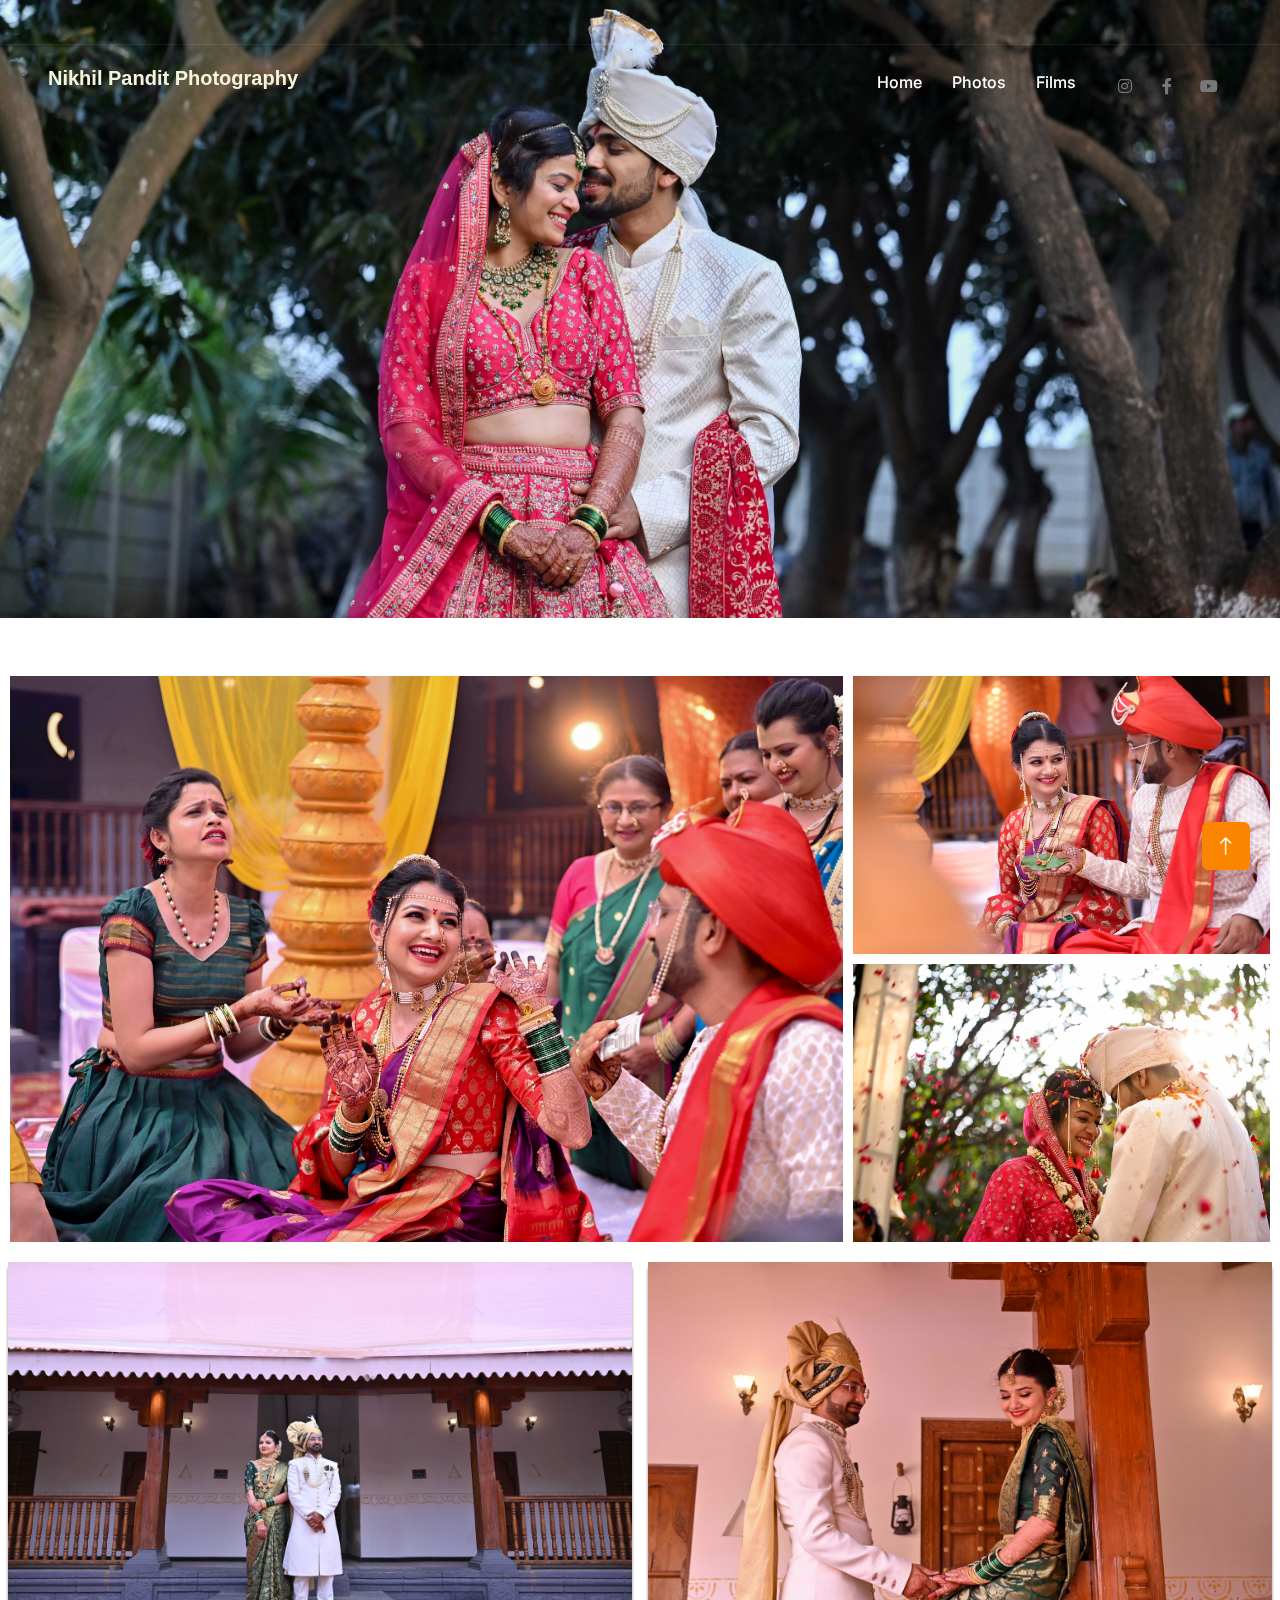
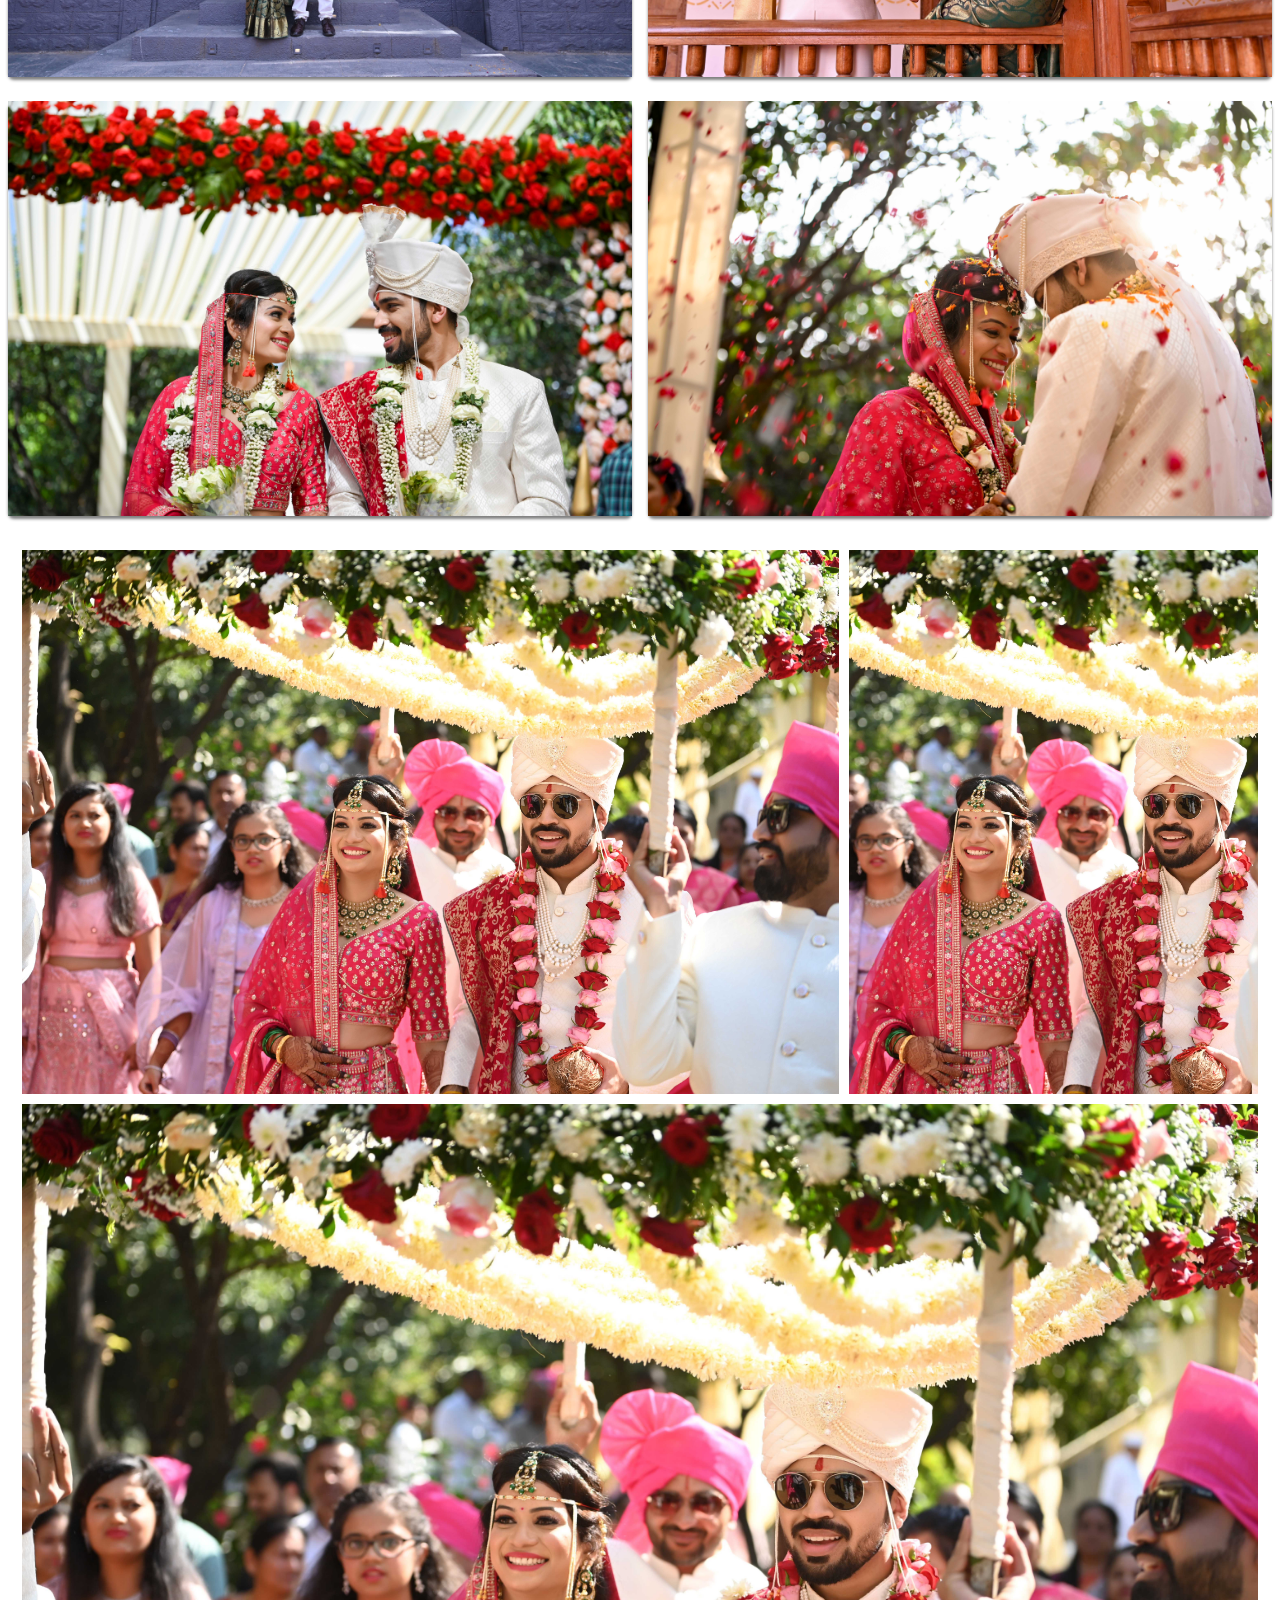
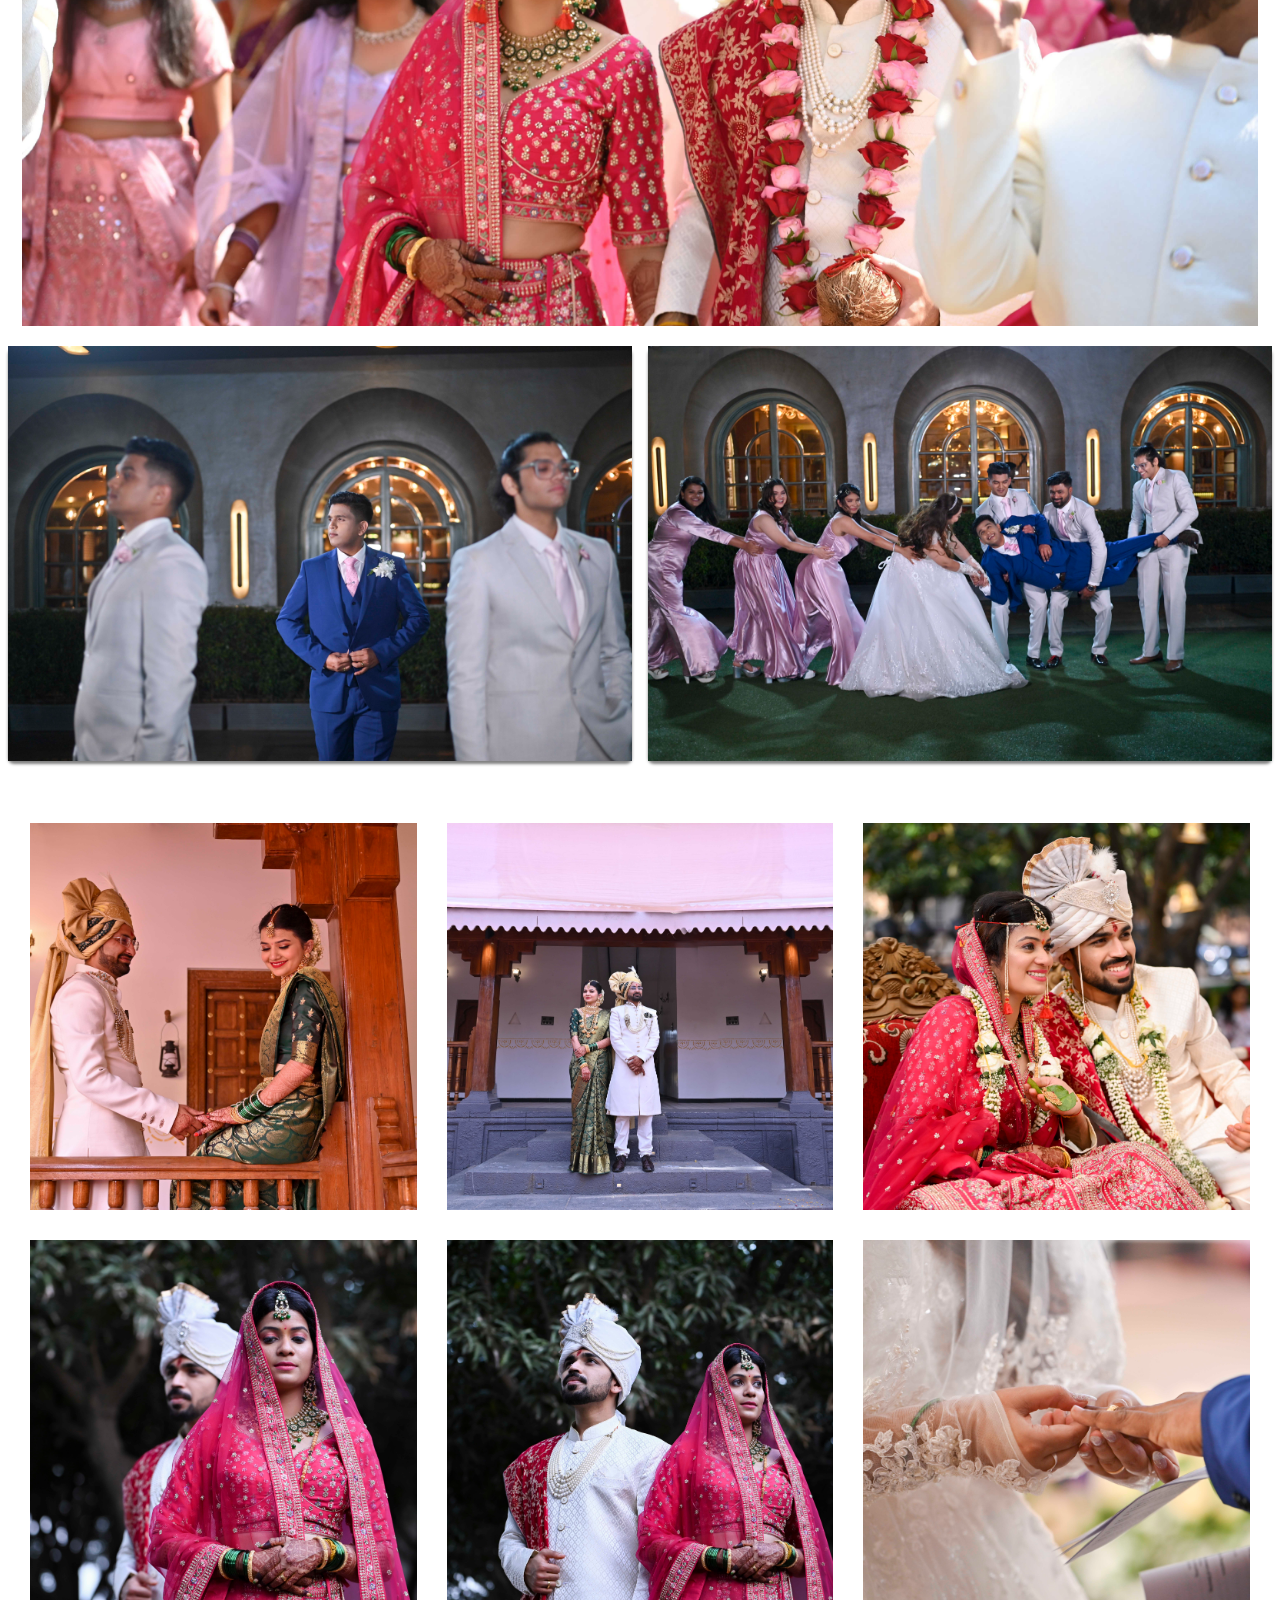
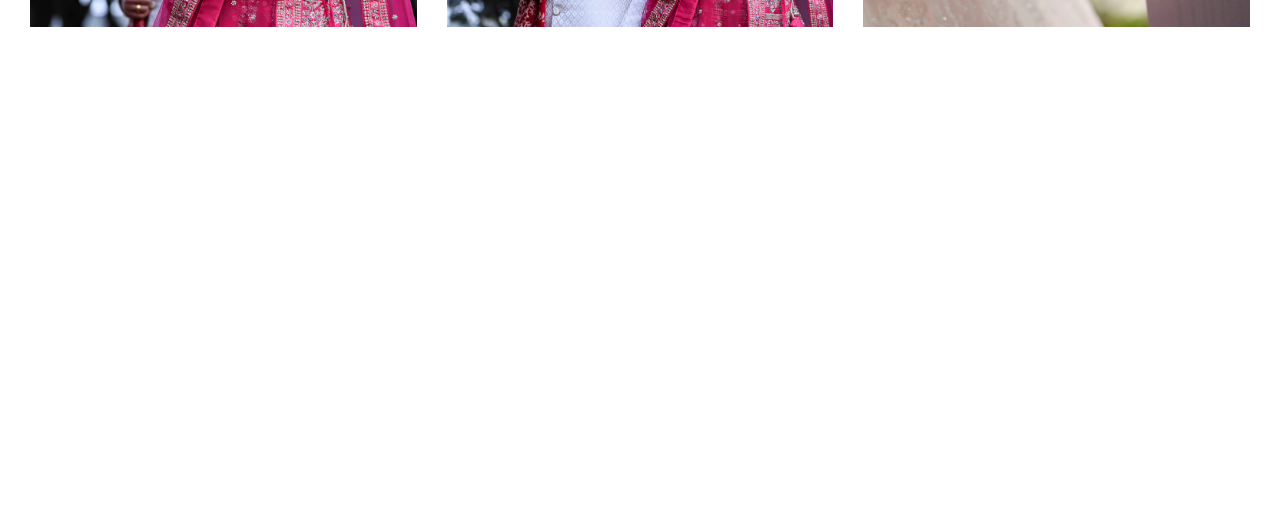
<file: Photos.html>
<!DOCTYPE html>
<html lang="en">

<head>
    <meta charset="utf-8">
    <title>Nikhil Pandit Photography</title>
    <meta content="width=device-width, initial-scale=1.0" name="viewport">
    <meta content="" name="keywords">
    <meta content="" name="description">

    <!-- Favicon -->
    <link href="img/favicon.ico" rel="icon">

    <!-- Google Web Fonts -->
    <link rel="preconnect" href="https://fonts.googleapis.com">
    <link rel="preconnect" href="https://fonts.gstatic.com" crossorigin>
    <link href="https://fonts.googleapis.com/css2?family=Inter:wght@400;500;600&family=Saira:wght@500;600;700&display=swap" rel="stylesheet"> 

    <!-- Icon Font Stylesheet -->
    <link href="https://cdnjs.cloudflare.com/ajax/libs/font-awesome/5.10.0/css/all.min.css" rel="stylesheet">
    <link href="https://cdn.jsdelivr.net/npm/bootstrap-icons@1.4.1/font/bootstrap-icons.css" rel="stylesheet">

    <!-- Libraries Stylesheet -->
    <link href="lib/animate/animate.min.css" rel="stylesheet">
    <link href="lib/owlcarousel/assets/owl.carousel.min.css" rel="stylesheet">

    <!-- Customized Bootstrap Stylesheet -->
    <link href="css/bootstrap.min.css" rel="stylesheet">

    <!-- Template Stylesheet -->
    <link href="css/style.css" rel="stylesheet">
</head>

<body>
    <!-- Spinner Start -->
    <div id="spinner" class="show bg-white position-fixed translate-middle w-100 vh-100 top-50 start-50 d-flex align-items-center justify-content-center">
        <div class="spinner-grow text-primary" role="status"></div>
    </div>
    <!-- Spinner End -->
    <!-- Navbar Start -->
    <div id="header"></div>
    <!-- Navbar End -->
  
    <div class="container-fluid p-0 mb-5">
        <div id="" class="" data-bs-ride="carousel">
            <div class="">
                <div class="">
                    <img class="image-fluid" src="img/MPS_4656.jpg" alt="Image" style="height: auto;">
                </div>
            </div>
        </div>
    </div>


    <section>
        <div class="collage-container">
           <img class="vertical-photo" src="img/NIK_0414.jpg" alt="Vertical Photo 1">
           <img class="square-photo" src="img/NPP_3203.jpg" alt="Square Photo 1">
           <img class="square-photo" src="img/NIK_6041.jpg" alt="Square Photo 2">
        </div>
   </section>


   <div class="row mx-0">
    <div class="col-lg-6 col-md-6 col-sm-12 px-2 mb-4">
        <div class="card h-100">
            <div class="card-image">
                <img class="img-responsive w-100" src="img/NIK_0747.jpg" alt="macOS Sierra">
            </div>
            
        </div>
    </div>
    <div class="col-lg-6 col-md-6 col-sm-12 px-2 mb-4">
        <div class="card h-100">
            <div class="card-image">
                <img class="img-responsive w-100" src="img/NIK_0706.jpg" alt="macOS Sierra">
            </div>
         </div>
    </div>
    <div class="col-lg-6 col-md-6 col-sm-12 px-2 mb-4">
        <div class="card h-100">
            <div class="card-image">
                <img class="img-responsive w-100" src="img/NIK_5600.jpg" alt="macOS Sierra">
            </div>
           
        </div>
    </div>
    <div class="col-lg-6 col-md-6 col-sm-12 px-2 mb-4">
        <div class="card h-100">
            <div class="card-image">
                <img class="img-responsive w-100" src="img/NIK_6041.jpg" alt="macOS Sierra">
            </div>
            
        </div>
    </div>


    <section>
         <div class="collage-container">
            <img class="square-photo" src="img/NIK_5412.jpg" alt="Square Photo 1">
            <img class="square-photo" src="img/NIK_5412.jpg" alt="Square Photo 2">
             <img class="vertical-photo-last" src="img/NIK_5412.jpg" alt="Vertical Photo 2">
        </div>
    </section>
    <div class="col-lg-6 col-md-6 col-sm-12 px-2 mb-4">
        <div class="card h-100">
            <div class="card-image">
                <img class="img-responsive w-100" src="img/NIK_8876.jpg" alt="macOS Sierra">
            </div>
           
        </div>
    </div>
    <div class="col-lg-6 col-md-6 col-sm-12 px-2 mb-4">
        <div class="card h-100">
            <div class="card-image">
                <img class="img-responsive w-100" src="img/NIK_9018.jpg" alt="macOS Sierra">
            </div>
            
        </div>
    </div>
</div>
</section>



<section>

<p class="h1 text-center"></p>
<div class="grid-container">
    <div class="grid-item d-flex justify-content-around">
        <img src="img/NIK_0706.jpg" style="padding: 10px;" alt="Photo 1">
    </div>
    <div class="grid-item">
        <img src="img/NIK_0747.jpg" style="padding: 10px;" alt="Photo 2">
    </div>
    <div class="grid-item">
        <img src="img/NIK_6106.jpg" style="padding: 10px;" alt="Photo 3">
    </div>
    <div class="grid-item">
        <img src="img/NIK_6393.jpg" style="padding: 10px;" alt="Photo 4">
    </div>
    <div class="grid-item">
        <img src="img/NIK_6414.jpg" style="padding: 10px;" alt="Photo 5">
    </div>
    <div class="grid-item">
        <img src="img/NIK_8389.jpg" style="padding: 10px;" alt="Photo 6">
    </div>
</div>
</section>

 


    <!-- Footer Start -->
<div id="footer"></div>
<!-- Footer End -->


<!-- Back to Top -->
<a href="#" class="btn btn-lg btn-primary btn-lg-square back-to-top"><i class="bi bi-arrow-up"></i></a>


<!-- JavaScript Libraries -->
<script src="https://code.jquery.com/jquery-3.4.1.min.js"></script>
<script src="https://cdn.jsdelivr.net/npm/bootstrap@5.0.0/dist/js/bootstrap.bundle.min.js"></script>
<script src="lib/wow/wow.min.js"></script>
<script src="lib/easing/easing.min.js"></script>
<script src="lib/waypoints/waypoints.min.js"></script>
<script src="lib/owlcarousel/owl.carousel.min.js"></script>
<script src="lib/parallax/parallax.min.js"></script>

<!-- Template Javascript -->
<script src="js/main.js"></script>
</body>
<script>
$(function(){
$("#header").load("header.html"); 
$("#footer").load("footer.html"); 
});
</script> 
</html>
</file>
<file: css/style.css>
#body{
     background-color: #f6f4f2;

}
.grid-container {
    display: grid;
    grid-template-columns: repeat(3, 1fr);
    gap: 10px;
    padding: 20px;
 
}
.image-container {
    position: relative;
    width: 100%;
    padding-top: 100%; /* This gives a 1:1 aspect ratio */
    overflow: hidden;
}
.image-container img {
    position: absolute;
    top: 0;
    left: 0;
    width: 100%;
    height: 100%;
    object-fit: cover; /* Ensures the image covers the container while maintaining aspect ratio */
}

.grid-item {
    width: 100%;
    height: 0;
    padding-bottom: 100%;  /* This creates a square aspect ratio */
    position: relative;
}
.grid-item img {
    position: absolute;
    top: 0;
    left: 0;
    width: 100%;
    height: 100%;
    object-fit: cover;
}
@media (max-width: 768px) {
    .grid-container {
        grid-template-columns: repeat(2, 1fr);
    }
}

@media (max-width: 576px) {
    .grid-container {
        grid-template-columns: 1fr;
    }
}

@media screen and (max-width : 500px) {
    
    span{
        font-size: 5px;
    }
    
}

@media screen and (min-width : 300px) {
     
    .col-sm-6 col-md-4 {

        width: 50px;
        height: 50px;
    }
    
}

  .collage-container {
            display: grid;
            grid-template-columns: 2fr 1fr;
            grid-template-rows: auto auto auto;
            gap: 10px;
            width: 100%;
            padding: 10px;
           
    
        }
        .vertical-photo {
            grid-row: span 2;
            width: 100%;
            height: 100%;
            object-fit: cover;
            
        }
        .square-photo {
            width: 100%;
            height: 100%;
            object-fit: cover;
        }
        .vertical-photo-last {
            grid-column: 1 / span 2;
            width: 100%;
            height: 100%;
            object-fit: cover;
        }

.column {
    margin-bottom: 1rem;
  }
  .card {
    border: none !important;
    box-shadow: 0px 3px 3px 0px rgba(0, 0, 0, 0.5);
  }
  
  .card-content {
    position: absolute;
    bottom: -100%;
    background-color: #ffffff;
    width: 100%;
    transition: bottom 0.5s linear;
    @media only screen and (max-width: 600px) {
      display: block;
      bottom: 0;
      position: absolute;
    }
  }
  
  .card-image {
    display: flex;
    justify-content: center;
    align-items: center;
    position: relative;
    overflow: hidden;
  
    img {
      transition: all 1s ease;
    }
  
    @media only screen and (min-width: 600px) {
      &:hover {
        img {
          transform: scale(1.1, 1.1);
        }
  
        .card-content {
          bottom: 0%;
        }
      }
    }
  }

  

.container {
     padding: 20px;
   
}
 
#slideimgs{
  height: auto;
    width: 100%;
    
}

.sliderimg{
    height: auto;
    margin: auto;
    position: relative;
    width: auto;
    display: grid;
    place-items: center;
    overflow: hidden;

}

.slideimg-track{

    display: flex;
    width: calc(250px * 18);
    animation: scroll 40s linear infinite;

}

.slideimg-track:hover{
        animation-play-state: paused;

}

@keyframes scroll{
    0%{
        transform: translateX(0);
    }
    100%{
        transform: translateX(calc(-250px * 9));
    }
}

.slideimg{

    height: 200px;
    width: 250px;
    display: flex;
    align-items: center;
    padding: 15px;
    perspective: 100px;
}

img{
    width: 100%;
    transition: transform 1s;
}
img:hover{
 transform: translateZ(20px);
}

.slideimg::before,
.slideimg::after
{
    background: linear-gradient(to right,rgba(255,255,255,1) 0% , rgba(255,255,255,255,0) 100%);
    content: '';
    height: 100%;
    position: absolute;
    width: 15%;
    z-index: 2;
}
.slideimg::before
{
    left: 0;
    top: 0;
}
.slideimg::after{
    right: 0;
    top: 0;
    transform: rotateZ(180deg);


}

:root {
    --primary: #FC8500;
    --secondary: #FFF0E6;
    --light: #F8F8F9;
    --dark: #001D23;
}

.back-to-top {
    position: fixed;
    display: none;
    right: 30px;
    bottom: 30px;
    z-index: 99;
}


/*** Spinner ***/
#spinner {
    opacity: 0;
    visibility: hidden;
    transition: opacity .5s ease-out, visibility 0s linear .5s;
    z-index: 99999;
}

#spinner.show {
    transition: opacity .5s ease-out, visibility 0s linear 0s;
    visibility: visible;
    opacity: 1;
}


/*** Button ***/
.btn {
    font-weight: 500;
    transition: .5s;
}

.btn.btn-primary,
.btn.btn-outline-primary:hover {
    color: #FFFFFF;
}

.btn.btn-primary:hover {
    color: var(--primary);
    background: transparent;
}

.btn-square {
    width: 38px;
    height: 38px;
}

.btn-sm-square {
    width: 32px;
    height: 32px;
}

.btn-lg-square {
    width: 48px;
    height: 48px;
}

.btn-square,
.btn-sm-square,
.btn-lg-square {
    padding: 0;
    display: flex;
    align-items: center;
    justify-content: center;
    font-weight: normal;
}


/*** Navbar ***/
.fixed-top {
    transition: .5s;
}

.top-bar {
    height: 45px;
    border-bottom: 1px solid rgba(255, 255, 255, .07);
}

.navbar .dropdown-toggle::after {
    border: none;
    content: "\f107";
    font-family: "Font Awesome 5 Free";
    font-weight: 900;
    vertical-align: middle;
    margin-left: 8px;
}

.navbar .navbar-nav .nav-link {
    margin-right: 30px;
    padding: 25px 0;
    color: #FFFFFF;
    font-weight: 500;
    outline: none;
}

.navbar .navbar-nav .nav-link:hover,
.navbar .navbar-nav .nav-link.active {
    color: var(--primary);
}

@media (max-width: 991.98px) {
    .navbar .navbar-nav {
        margin-top: 10px;
        border-top: 1px solid rgba(0, 0, 0, .07);
        background: var(--dark);
    }

    .navbar .navbar-nav .nav-link {
        padding: 10px 0;
    }
}

@media (min-width: 992px) {
    .navbar .nav-item .dropdown-menu {
        display: block;
        visibility: hidden;
        top: 100%;
        transform: rotateX(-75deg);
        transform-origin: 0% 0%;
        transition: .5s;
        opacity: 0;
    }

    .navbar .nav-item:hover .dropdown-menu {
        transform: rotateX(0deg);
        visibility: visible;
        transition: .5s;
        opacity: 1;
    }
}


/*** Header ***/
.carousel-caption {
    top: 0;
    left: 0;
    right: 0;
    bottom: 0;
    display: flex;
    align-items: center;
    justify-content: center;
    text-align: center;
     z-index: 1;
}

.carousel-control-prev,
.carousel-control-next {
    width: 15%;
}

.carousel-control-prev-icon,
.carousel-control-next-icon {
    width: 3rem;
    height: 3rem;
    background-color: var(--dark);
    border: 12px solid var(--dark);
    border-radius: 3rem;
}

@media (max-width: 768px) {
    #header-carousel .carousel-item {
        position:relative;
        min-height: 180px;
    }
    
    #header-carousel .carousel-item img {
        position: absolute;
        width: 100%;
        height: 100%;
        object-fit: cover;
    }
}

.page-header {
    padding-top: 12rem;
    padding-bottom: 6rem;
    background: linear-gradient(rgba(0, 29, 35, .8), rgba(0, 29, 35, .8)), url(../img/carousel-1.jpg) center center no-repeat;
    background-size: cover;
}

.page-header .breadcrumb-item+.breadcrumb-item::before {
    color: #999999;
}


/*** Causes ***/
.causes-item .progress {
    height: 5px;
    border-radius: 0;
    overflow: visible;
}

.causes-item .progress .progress-bar {
    position: relative;
    overflow: visible;
    width: 0px;
    border-radius: 0;
    transition: 5s;
}

.causes-item .progress .progress-bar span {
    position: absolute;
    top: -7px;
    right: 0;
    width: 40px;
    height: 19px;
    display: flex;
    align-items: center;
    justify-content: center;
    font-size: 12px;
    background: var(--primary);
    color: #FFFFFF;
}

.causes-item .causes-overlay {
    position: absolute;
    width: 100%;
    height: 0;
    top: 0;
    left: 0;
    display: flex;
    align-items: center;
    justify-content: center;
    background: rgba(0, 0, 0, .5);
    overflow: hidden;
    opacity: 0;
    transition: .5s;
}

.causes-item:hover .causes-overlay {
    height: 100%;
    opacity: 1;
}


/*** Service ***/
.service-item {
    box-shadow: 0 0 45px rgba(0, 0, 0, .06);
}


/*** Donate ***/
.donate {
    background: rgba(0, 29, 35, .8);
}

.btn-group .btn-light:hover,
.btn-group input[type="radio"]:checked+label {
    color: var(--primary);
    border-color: var(--primary);
}


/*** Team ***/
.team-item img {
    position: relative;
    top: 0;
    transition: .5s;
}

.team-item:hover img {
    top: -30px;
}

.team-item .team-text {
    position: relative;
    height: 100px;
    transition: .5s;
}

.team-item:hover .team-text {
    margin-top: -60px;
    height: 160px;
}

.team-item .team-text .team-social {
    opacity: 0;
    transition: .5s;
}

.team-item:hover .team-text .team-social {
    opacity: 1;
}

.team-item .team-social .btn {
    display: inline-flex;
    color: var(--primary);
    background: #FFFFFF;
    border-radius: 40px;
}

.team-item .team-social .btn:hover {
    color: #FFFFFF;
    background: var(--primary);
}


/*** Testimonial ***/
.testimonial-carousel::before {
    position: absolute;
    content: "";
    top: 0;
    left: 0;
    height: 100%;
    width: 0;
    background: linear-gradient(to right, rgba(255, 255, 255, 1) 0%, rgba(255, 255, 255, 0) 100%);
    z-index: 1;
}

.testimonial-carousel::after {
    position: absolute;
    content: "";
    top: 0;
    right: 0;
    height: 100%;
    width: 0;
    background: linear-gradient(to left, rgba(255, 255, 255, 1) 0%, rgba(255, 255, 255, 0) 100%);
    z-index: 1;
}


.position-relative:hover img {
    transform: scale(1.1); /* Zooms in the image */
    transition: transform 0.8s ease; /* Smooth zoom transition */
}
  

.hover-text {
    position: absolute;
    top: 50%;
    left: 50%;
    transform: translate(-50%, -50%);
    color: white;
    font-size: 24px;
    font-family: 'Playfair Display', sans-serif;
    padding-left: 15px;
    text-align: left;
    opacity: 0;
    transition: opacity 0.8s ease, transform 0.8s ease;
}

.position-relative:hover .hover-text {
    opacity: 1;
    transform: translate(-50%, -50%) scale(1.05); /* Slightly scales the text */
    background-color: rgba(0, 0, 0, 0.5);
    width: 100%;
    height: 100%;
    display: flex;
    align-items: last baseline;
    justify-content: last baseline;
}


/* Arrow button animation */
.hover-arrow {
    display: inline-block;
    margin-left: 10px;
    width: 40px;
    height: 40px;
    background-color: white; /* Circle background color */
    color: black; /* Arrow color */
    border-radius: 50%; /* Creates the circle */
    font-size: 20px;
    opacity: 0;
    transition: opacity 0.8s ease, transform 0.8s ease;
}

.position-relative:hover .hover-arrow {
    opacity: 1;
    transform: translateY(0) translateX(5px); /* Moves the arrow slightly to the right */
}
@media (max-width: 600px) {
    p {
        margin-bottom: 0px;
    }
    p em {
        color: white;
        font-size: 10px;
        line-height: 1.2px; /* Adjust this value as needed */


    }
    .hover-arrow {
        display: inline-flex;
        justify-content: center;
        align-items: center;
        margin-left: 5px;
        width: 20px;
        height: 20px;
        background-color: white;
        color: black;
        border-radius: 50%;
        font-size: 10px; /* Add 'px' to font-size */
        opacity: 0;
        transition: opacity 0.8s ease, transform 0.8s ease;
        vertical-align: middle;
    }
}


@media (max-width: 435px),(max-width: 375px){
    .container-fluid .row .col-sm-6 {
        flex: 0 0 50%;
        max-width: 50%;
    }
}

@media (min-width: 415px) {
    .container-fluid .row .col-md-4 {
        flex: 0 0 33.33%;
        max-width: 33.33%;
    }
}

@media (min-width: 768px) {
    .testimonial-carousel::before,
    .testimonial-carousel::after {
        width: 200px;
    }
}

@media (min-width: 992px) {
    .testimonial-carousel::before,
    .testimonial-carousel::after {
        width: 300px;
    }
}

.testimonial-carousel .owl-item .testimonial-text {
    background: var(--light);
    transform: scale(.8);
    transition: .5s;
}

.testimonial-carousel .owl-item.center .testimonial-text {
    background: var(--primary);
    transform: scale(1);
}

.testimonial-carousel .owl-item .testimonial-text *,
.testimonial-carousel .owl-item .testimonial-item img {
    transition: .5s;
}

.testimonial-carousel .owl-item.center .testimonial-text * {
    color: var(--light) !important;
}

.testimonial-carousel .owl-item.center .testimonial-item img {
    background: var(--primary) !important;
} 

.testimonial-carousel .owl-nav {
    position: absolute;
    width: 350px;
    top: 15px;
    left: 50%;
    transform: translateX(-50%);
    display: flex;
    justify-content: space-between;
    opacity: 0;
    transition: .5s;
    z-index: 1;
}

.testimonial-carousel:hover .owl-nav {
    width: 300px;
    opacity: 1;
}

.testimonial-carousel .owl-nav .owl-prev,
.testimonial-carousel .owl-nav .owl-next {
    position: relative;
    color: var(--primary);
    font-size: 45px;
    transition: .5s;
}

.testimonial-carousel .owl-nav .owl-prev:hover,
.testimonial-carousel .owl-nav .owl-next:hover {
    color: var(--dark);
}


/*** Footer ***/

.footer .btn.btn-link {
    display: block;
    margin-bottom: 5px;
    padding: 0;
    text-align: left;
    color: rgba(255,255,255,0.5);
    font-weight: normal;
    text-transform: capitalize;
    transition: .3s;
}

.footer .btn.btn-link::before {
    position: relative;
    content: "\f105";
    font-family: "Font Awesome 5 Free";
    font-weight: 900;
    color: rgba(255,255,255,0.5);
    margin-right: 10px;
}

.footer .btn.btn-link:hover {
    color: var(--light);
    letter-spacing: 1px;
    box-shadow: none;
}

.footer .btn.btn-square {
    color: rgba(255,255,255,0.5);
    border: 1px solid rgba(255,255,255,0.5);
}

.footer .btn.btn-square:hover {
    color: var(--secondary);
    border-color: var(--light);
}

.footer .copyright {
    padding: 25px 0;
    font-size: 15px;
    border-top: 1px solid rgba(256, 256, 256, .1);
}

.footer .copyright a {
    color: var(--secondary);
}

.footer .copyright a:hover {
    color: var(--primary);
}
</file>
